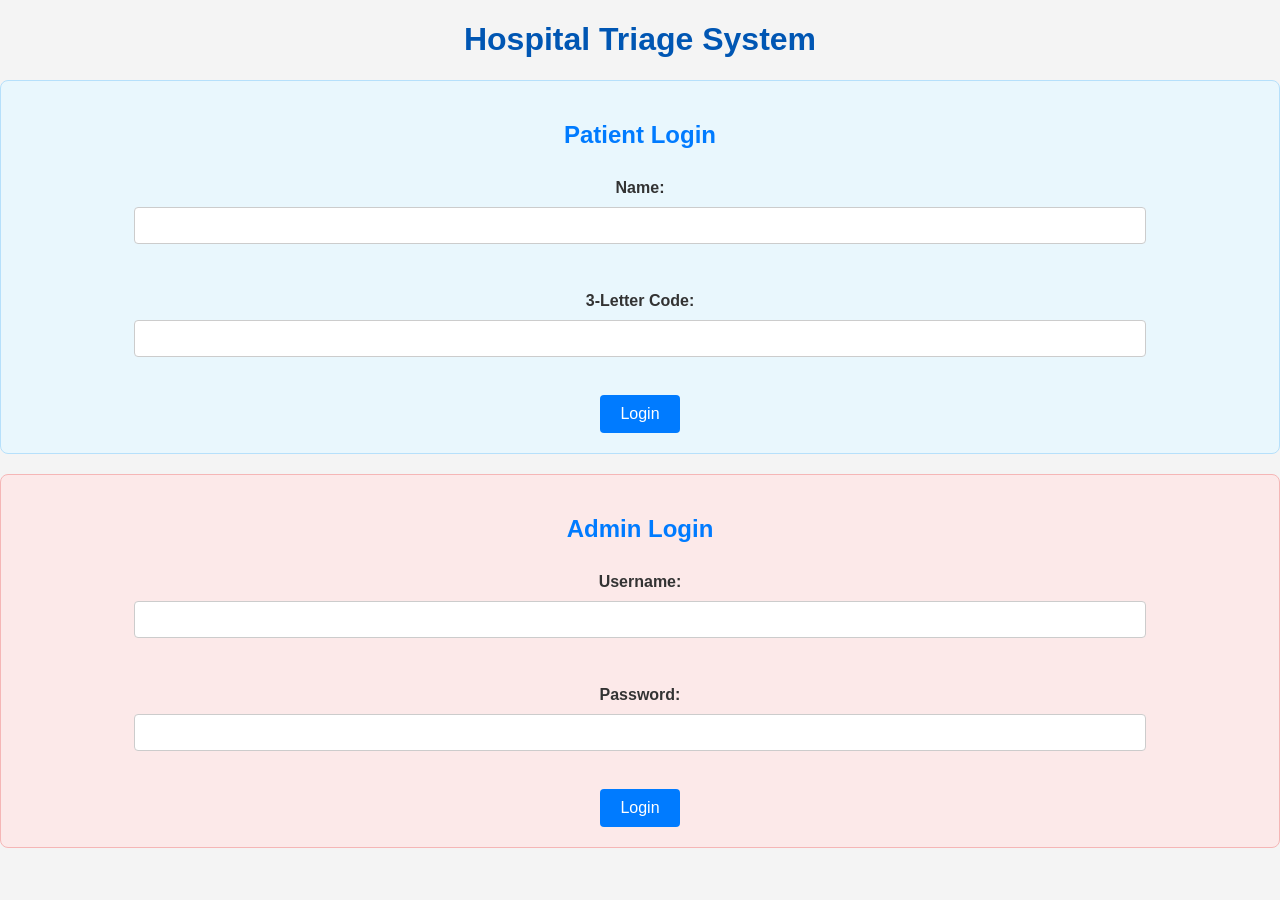
<file: assignment4/index.html>
<!DOCTYPE html>
<html lang="en">
<head>
    <meta charset="UTF-8">
    <meta name="viewport" content="width=device-width, initial-scale=1.0">
    <title>Login</title>
    <link rel="stylesheet" href="css/styles.css">
    <script src="https://code.jquery.com/jquery-3.6.0.min.js"></script>
    <script src="js/login.js"></script>
</head>
<body>
    <h1>Hospital Triage System</h1>
    <div id="patient-login">
        <h2>Patient Login</h2>
        <form id="patientLoginForm" action="php/login.php" method="post">
            <label for="name">Name:</label>
            <input type="text" id="name" name="name" required>
            <br>
            <label for="unique_code">3-Letter Code:</label>
            <input type="text" id="unique_code" name="unique_code" required>
            <br>
            <button type="submit">Login</button>
        </form>
    </div>

    <div id="admin-login">
        <h2>Admin Login</h2>
        <form id="adminLoginForm" action="php/login.php" method="post">
            <label for="username">Username:</label>
            <input type="text" id="username" name="username" required>
            <br>
            <label for="password">Password:</label>
            <input type="password" id="password" name="password" required>
            <br>
            <button type="submit">Login</button>
        </form>
    </div>
</body>
</html>
</file>
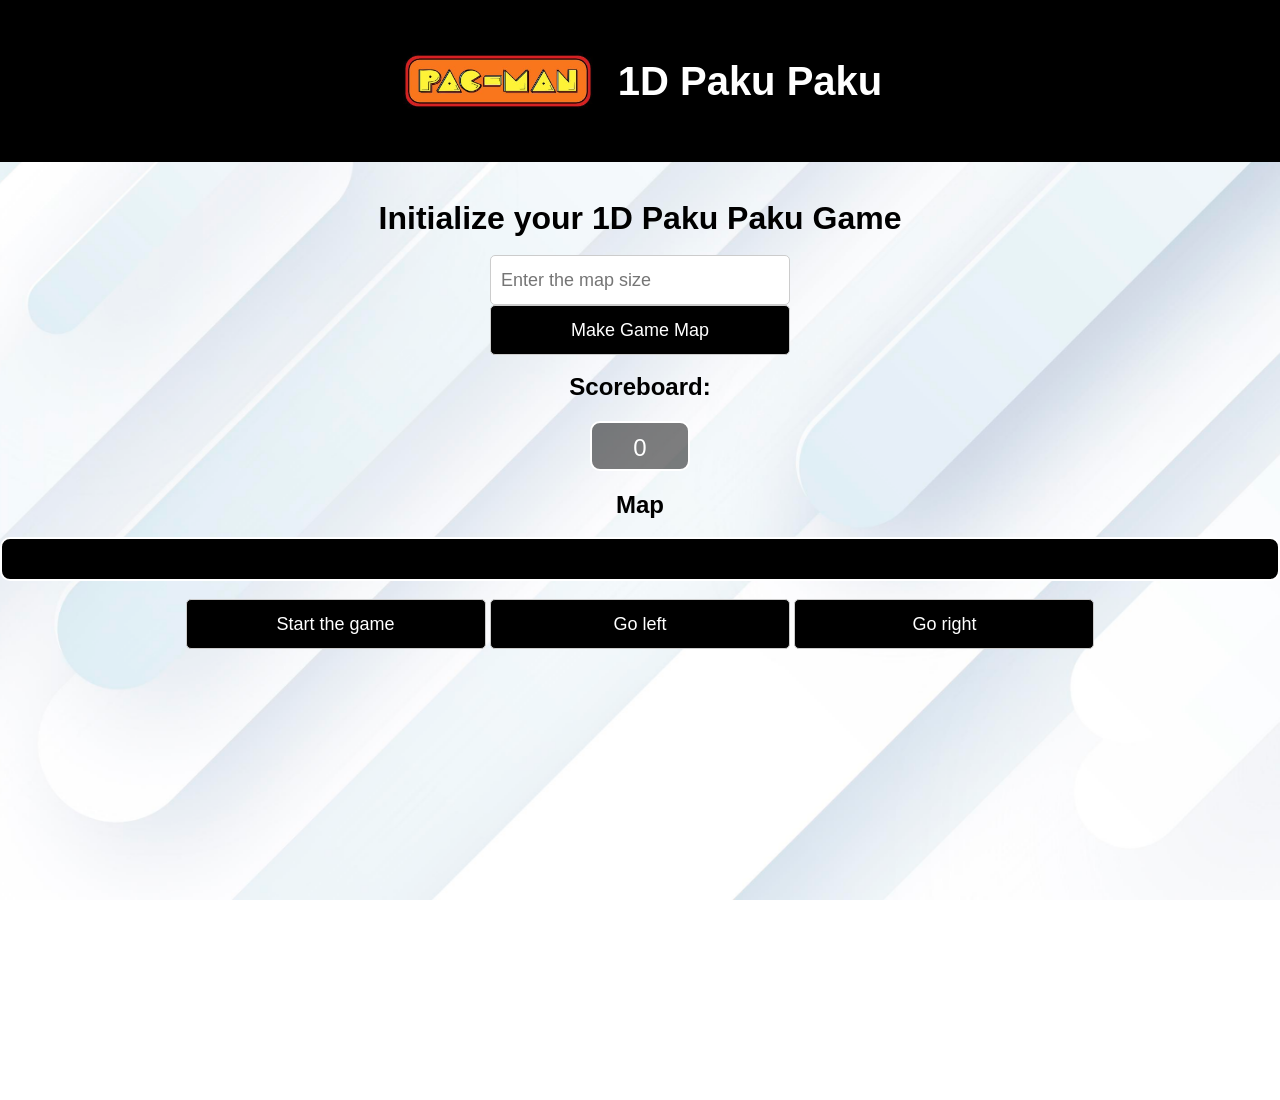
<file: assignment2/assignemt2.html>
<!DOCTYPE html>
<html lang="en">
<head>
    <meta charset="UTF-8">
    <meta name="viewport" content="width=device-width, initial-scale=1.0">
    <title>Lab 3</title>
    <link rel = "stylesheet" href = "assignment2.css">
</head>
<body>

    <header class ="header">
    

        <nav class="navigationbar">
            <img class = "logo" src = "photos/pacmanlogo2.jpg" alt = "logo">
            <a href="assignemt2.html" >1D Paku Paku</a>
        </nav>

    </header>

    <h1>Initialize your 1D Paku Paku Game</h1>
    <br>

    <input type="number" id="randomN" placeholder="Enter the map size">
    <br>
    <button onclick="makeMap()">Make Game Map</button>
    <br>
    <br>
    <h2>Scoreboard:</h2>
  
    <p id="score" class = "scoreboard">0</p>
    <br>
    <h2>Map</h2>
    <br>
    <P id="map" class = "board"></P>
    <br>
    <button onclick="start()">Start the game</button>
    <button onclick="left()">Go left</button>
    <button onclick="right()">Go right</button>

    
    <script src="assignemnt2.js"></script>
</body>

</html>
</file>
<file: assignment4/css/styles.css>
body {
    font-family: Arial, sans-serif;
    background-color: #f4f4f4;
    color: #333;
    margin: 0;
    padding: 0;
}

h1 {
    text-align: center;
    color: #0056b3;
}

h2 {
    text-align: center;
    color: #007bff;
}

p{
    text-align:center;
}

#patientTable {
    border-collapse: collapse;
    width: 80%;
    max-width: 800px;
    margin: 20px auto;
    box-shadow: 0 5px 15px rgba(0,0,0,0.3);
    background-color: #ffffff;
}

#patientTable th, #patientTable td {
    padding: 12px 15px;
    text-align: left;
}

#patientTable thead {
    background-color: #007bff;
    color: #ffffff;
    text-transform: uppercase;
    letter-spacing: 0.03em;
}

#patientTable tbody tr {
    border-bottom: 1px solid #dddddd;
}

#patientTable tbody tr:nth-of-type(even) {
    background-color: #f3f3f3;
}

#patientTable tbody tr:last-of-type {
    border-bottom: 2px solid #0056b3;
}

#patientTable tbody tr:hover {
    background-color: #f1f1f1;
}

.container {
    width: 80%;
    margin: 0 auto;
    padding: 20px;
    background-color: #fff;
    border-radius: 8px;
    box-shadow: 0 0 10px rgba(0, 0, 0, 0.1);
    margin-top: 20px;
}

/* Form Styles */
form {
    display: flex;
    flex-direction: column;
    align-items: center;
}

label {
    margin: 10px 0 5px;
    font-weight: bold;
}

input[type="text"],
input[type="password"] {
    width: 80%;
    padding: 10px;
    margin: 5px 0 20px;
    border: 1px solid #ccc;
    border-radius: 4px;
}

button {
    padding: 10px 20px;
    background-color: #007bff;
    color: #fff;
    border: none;
    border-radius: 4px;
    cursor: pointer;
    font-size: 16px;
}

button:hover {
    background-color: #0056b3;
}

/* Login Sections */
#patient-login,
#admin-login {
    margin: 20px 0;
}

#patient-login {
    background-color: #e9f7fd;
    border: 1px solid #b6e0fb;
    border-radius: 8px;
    padding: 20px;
}

#admin-login {
    background-color: #fce9e9;
    border: 1px solid #f5b6b6;
    border-radius: 8px;
    padding: 20px;
}
</file>
<file: assignment2/assignment2.css>
* {
    font-family: sans-serif;
    text-decoration: none;
    box-sizing: border-box;
    margin: 0;
    padding: 0;
}

html, body {
    height: 100%;
}

body {
    margin-top: 200px;
    padding: 0;
    background-color: white;
    overflow-x: hidden;
    overflow-y: auto;
    text-align: center;
    background-image: url('photos/backgroundimage2.jpg');
    background-size: cover;
    background-position: center;
    background-attachment: fixed;
}

.header {
    position: fixed;
    top: 0;
    left: 0;
    width: 100%;
    background: rgba(0, 12, 1, 0.589);
    background-color: black;
    backdrop-filter: blur(5px);
    padding: 33px 10%;
    display: flex;
    justify-content: center;
    align-items: center;
    z-index: 1000;
}

.navigationbar {
    display: flex;
    align-items: center;
}

.navigationbar a {
    font-size: 40px;
    color: white;
    font-weight: bold;
    margin-left: 20px; 
}

.logo {
    width: 200px;
}

input[type="number"] {
    width: 300px;
    height: 50px;
    padding: 10px;
    font-size: 18px;
    border: 1px solid #ccc;
    border-radius: 5px;
    box-sizing: border-box;
}

button {
    width: 300px;
    height: 50px;
    padding: 10px;
    font-size: 18px;
    border: 1px solid #ccc;
    border-radius: 5px;
    box-sizing: border-box;
    background-color: black; 
    color: white; 
    cursor: pointer; 
}

button:hover {
    background-color: gray; 
}

.scoreboard {
    width: 100px;
    height: 50px;
    line-height: 50px;
    font-size: 24px;
    color: white;
    background-color: rgba(0, 0, 0, 0.5);
    border: 2px solid white;
    border-radius: 10px;
    display: inline-block;
    margin: 20px auto;
}

.board {
    font-size: 50px;
    color: white;
    background-color: black;
    padding: 20px;
    border: 2px solid white;
    border-radius: 10px;
    display: flex;
    justify-content: center;
    white-space: pre;
}

.board .game-cell {
    width: 80px;
    height: 80px;
    display: flex;
    align-items: center;
    justify-content: center;
}

.board .game-cell img {
    width: 100%;
    
}
</file>
